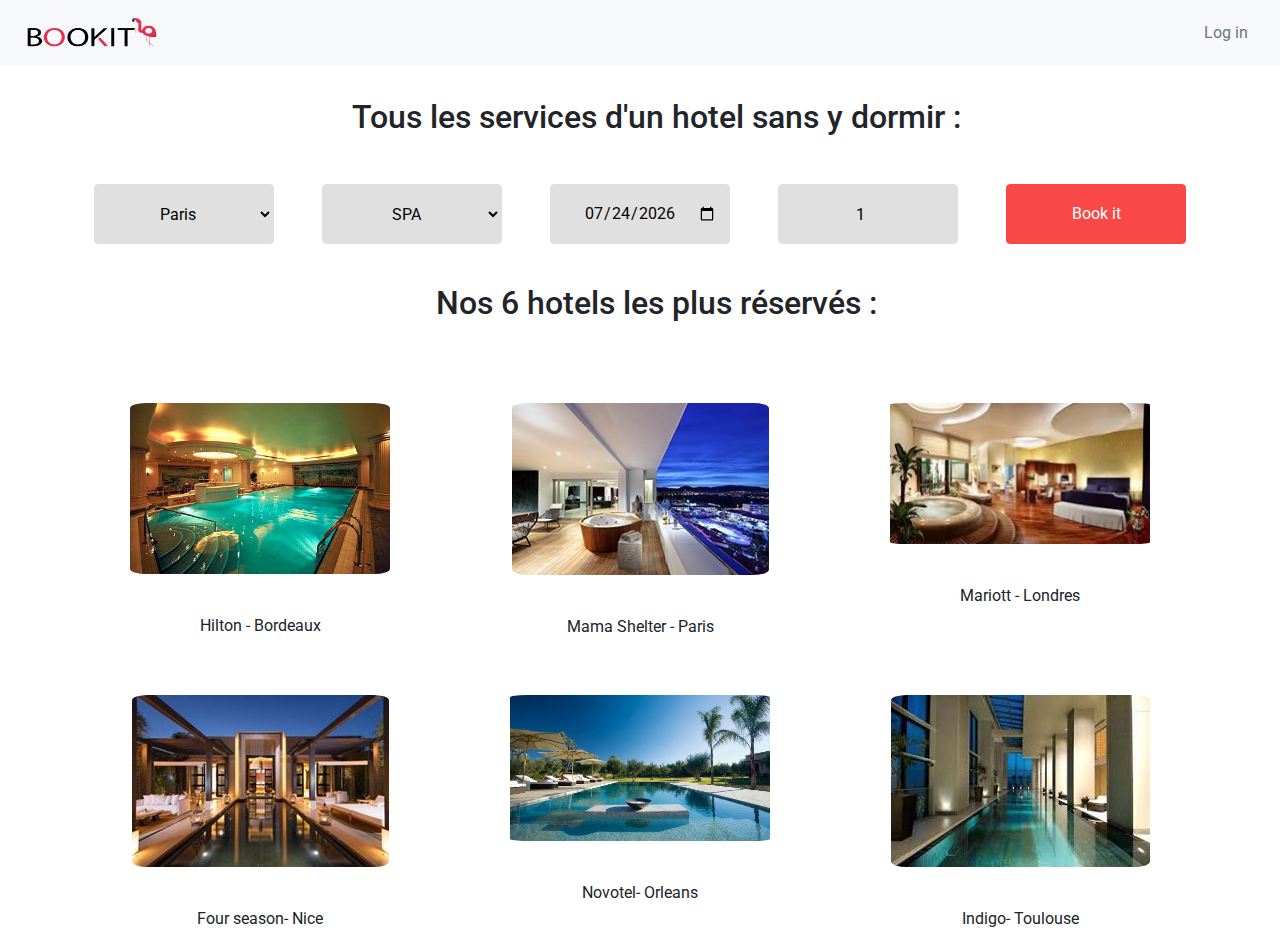
<file: index.html>
<!-- Bookit HomePage -->
<!DOCTYPE html>
<html>
  <head>
    <!-- Title -->
    <title>Bookit - Tous les services d'un hotel sans y dormir :</title>
    <!-- Required meta tags -->
    <meta charset="utf-8">
    <meta name="viewport" content="width=device-width, initial-scale=1, shrink-to-fit=no">
    <!-- Bootstrap CSS -->
    <link rel="stylesheet" href="https://maxcdn.bootstrapcdn.com/bootstrap/4.0.0/css/bootstrap.min.css" integrity="sha384-Gn5384xqQ1aoWXA+058RXPxPg6fy4IWvTNh0E263XmFcJlSAwiGgFAW/dAiS6JXm" crossorigin="anonymous">
    <!-- Stylesheet - bookit -->
    <link rel="stylesheet" type="text/css" href="css/style.css">

    <link href="https://fonts.googleapis.com/css?family=Roboto" rel="stylesheet"> 
  
  </head>
  <body>

<!----------------------NAVBAR ------------------------>
<nav class="navbar navbar-light bg-light sticky-top">
  <a class="navbar-brand" href="index.html">
    <img src="images/logo_bookit.png" width="150" height="40" class="d-inline-block align-top" alt="logo bookit">
  </a>

  <div>
        <a class="nav-link disabled" href="login.html">Log in</a>
  </div>
</nav>

<!---------------------------------------------------------------------------------------------------------------------------------->


<h2 class="text-center"> Tous les services d'un hotel sans y dormir :</h2>


<div class="container">
  <form action="searchresults.html">
  <div class="row text-center"> 
    <div class="col-12 col-sm-6 col-md-4 col-lg-4 col-xl p-2">
      <select name="Ville" id="Ville" class="btn btn-light form-findhotel">
        <option value="Paris">Paris</option>
        <option value="Marseille">Marseille</option>
        <option value="Lyon">Lyon</option>
        <option value="Toulouse">Toulouse</option>
        <option value="Nice">Nice</option>
        <option value="Nice">Orléan</option>
      </select>
    </div>

    <div class="col-12 col-sm-6 col-md-4 col-lg-4 col-xl p-2">
      <select name="Service" id="Service" class="btn btn-light form-findhotel">
        <option value="SPA">SPA</option>
        <option value="Piscine">Piscine</option>
        <option value="SalleDeSport">Salle de sport</option>
        <option value="Blanchisserie">Blanchisserie</option>
        <option value="Bar">Bar</option>
        <option value="Coworking">Coworking</option>
      </select>
    </div>

    <div class="col-12 col-sm-6 col-md-4 col-lg-4 col-xl p-2">
      <input id="date" type="date" name="date" class="form-findhotel btn form-findhotel">
    </div>

    <div class="col-12 col-sm-6 col-md-6 col-lg-6 col-xl p-2">
      <input id="number" type="number" min="1" max="5" class="btn btn-light form-findhotel" value="1" >
    </div>

    <div class="col-12 col-sm-12 col-md-6 col-lg-6 col-xl p-2">
      <!--<a href="searchresults.html" class="btn btn-light form-findhotel align-middle" id="btn-bookit">Book it</a>-->
      
          <input type="submit" value="Book it" class="btn btn-light form-findhotel" id="btn-bookit" />
      
     <!-- 
      <button class="btn btn-light form-findhotel" id="btn-bookit">BOOK IT</button> -->
    </div>

  </div>
  </form>
</div>



<!---------------------------------------------------------------------------------------------------------------------------------->


<h2 class="text-center">Nos 6 hotels les plus réservés :</h2>



<div class="container">
      <div class="row text-center">
        <div class="col-12 col-sm-6 col-md-6 col-lg-4">
          <img src="images/30421479_10155700262133732_1646939092_n.jpg" class="images-hotels">
          <p>Hilton - Bordeaux</p>
        </div>
        <div class="col-12 col-sm-6 col-md-6 col-lg-4">
          <img src="images/30422073_10155700262148732_1751275581_n.jpg" class="images-hotels">
          <p>Mama Shelter - Paris</p>
        </div>
        <div class="col-12 col-sm-6 col-md-6 col-lg-4">
          <img src="images/30429239_10155700262123732_147775874_n.jpg" class="images-hotels">
          <p>Mariott - Londres</p>
        </div>
        <div class="col-12 col-sm-6 col-md-6 col-lg-4">
          <img src="images/30429960_10155700262143732_349280690_n.jpg" class="images-hotels">
          <p>Four season- Nice</p>
        </div>

        <div class="col-12 col-sm-6 col-md-6 col-lg-4">
          <img src="images/30550282_10155700262193732_1306279853_o.jpg" class="images-hotels">
          <p>Novotel- Orleans</p>
        </div>

        <div class="col-12 col-sm-6 col-md-6 col-lg-4">
          <img src="images/30777036_10155700262118732_951967495_n.jpg" class="images-hotels">
          <p>Indigo- Toulouse</p>
        </div>

      </div>
    </div>

    <!-- Optional JavaScript -->
    <!-- jQuery first, then Popper.js, then Bootstrap JS -->
    <script src="https://code.jquery.com/jquery-3.2.1.slim.min.js" integrity="sha384-KJ3o2DKtIkvYIK3UENzmM7KCkRr/rE9/Qpg6aAZGJwFDMVNA/GpGFF93hXpG5KkN" crossorigin="anonymous"></script>
    <script src="https://cdnjs.cloudflare.com/ajax/libs/popper.js/1.12.9/umd/popper.min.js" integrity="sha384-ApNbgh9B+Y1QKtv3Rn7W3mgPxhU9K/ScQsAP7hUibX39j7fakFPskvXusvfa0b4Q" crossorigin="anonymous"></script>
    <script src="https://maxcdn.bootstrapcdn.com/bootstrap/4.0.0/js/bootstrap.min.js" integrity="sha384-JZR6Spejh4U02d8jOt6vLEHfe/JQGiRRSQQxSfFWpi1MquVdAyjUar5+76PVCmYl" crossorigin="anonymous"></script>


    <script>
      document.getElementById('date').valueAsDate = new Date();
    </script>

  </body>
</html>
</file>
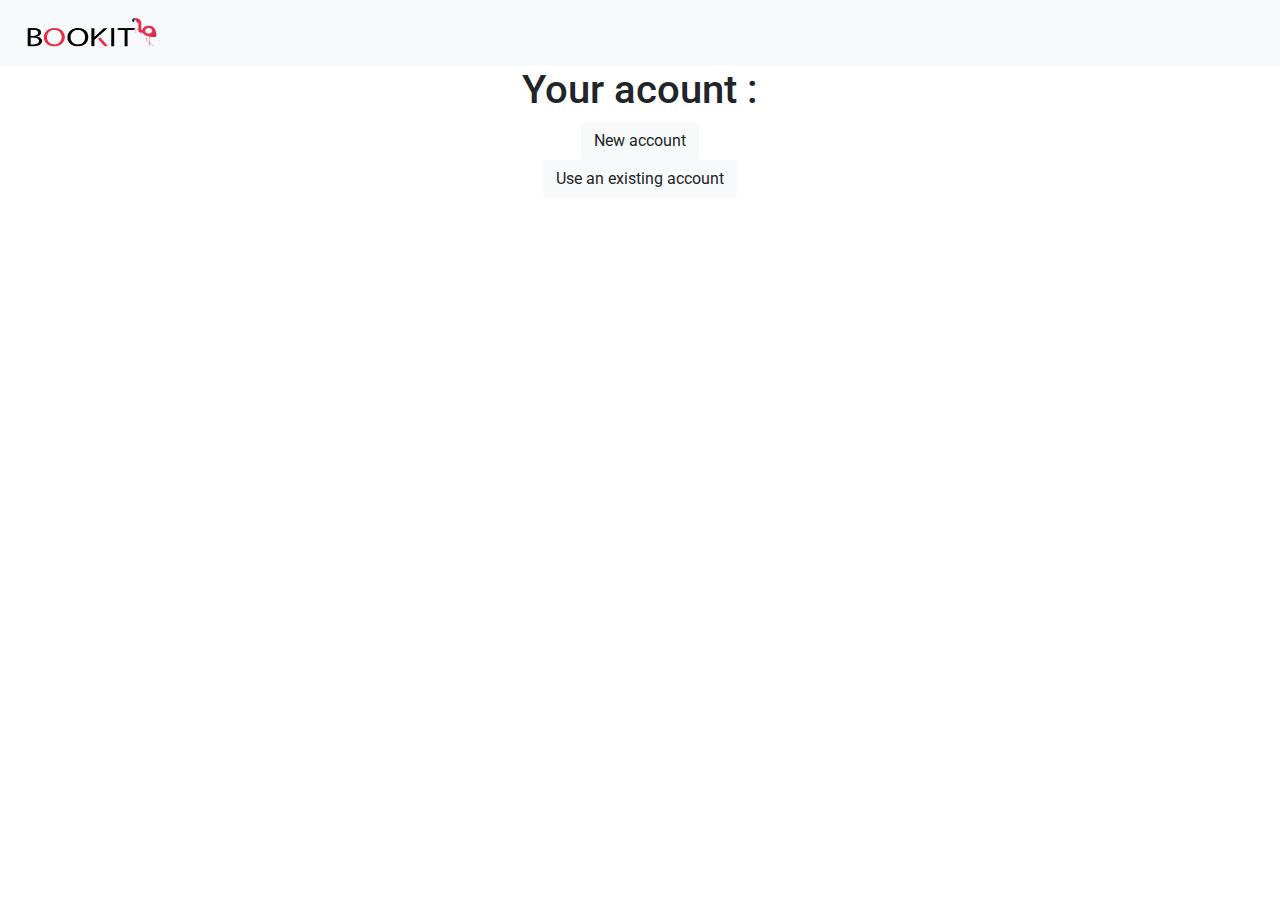
<file: login.html>
<!DOCTYPE html>
<html>
<head>
	<!-- Title -->
	<title>Bookit - Login</title>

	<meta charset="utf-8">
	<meta name="viewport" content="width=device-width, initial-scale=1, shrink-to-fit=no">
	<!-- Bootstrap CSS -->
	<link rel="stylesheet" href="https://maxcdn.bootstrapcdn.com/bootstrap/4.0.0/css/bootstrap.min.css" integrity="sha384-Gn5384xqQ1aoWXA+058RXPxPg6fy4IWvTNh0E263XmFcJlSAwiGgFAW/dAiS6JXm" crossorigin="anonymous">
	<!-- Stylesheet - bookit -->
	<link rel="stylesheet" type="text/css" href="css/style.css">

	<link href="https://fonts.googleapis.com/css?family=Roboto" rel="stylesheet"> 

</head>

<body>

	<!----------------------NAVBAR ------------------------>
	<nav class="navbar navbar-light bg-light sticky-top">
		<a class="navbar-brand" href="index.html">
			<img src="images/logo_bookit.png" width="150" height="40" class="d-inline-block align-top" alt="logo bookit">
		</a>
	</nav>

	<!---------------------------------------------------------------------------------------------------------------------------------->


	<div id="login_form">

		<h1>
			Your acount :
		</h1>

		<div class="container text-center">
			<div class="row text-center"> 
				<div class="col-12">
					<a href="http://google.com" class="btn btn-light">New account</a>
				</div>

				<div class="col-12">
					<a href="http://google.com" class="btn btn-light">Use an existing account</a>
				</div>
			</div>
		</div>
	</div>
</body>
</html>
</file>
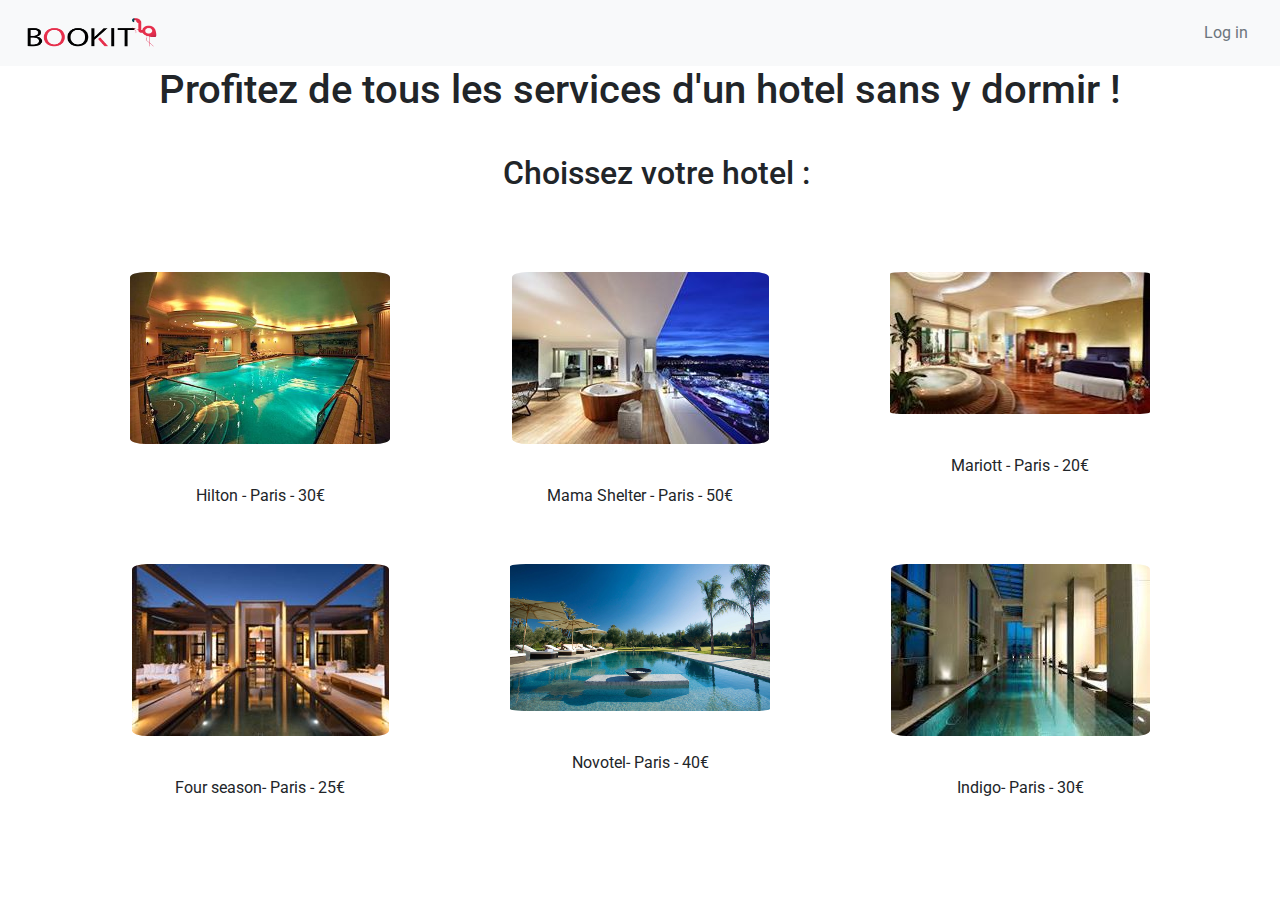
<file: searchresults.html>
<!-- Bookit HomePage -->
<!DOCTYPE html>
<html>
  <head>
    <!-- Title -->
    <title>Bookit - Résultats de votre recherche</title>
    <!-- Required meta tags -->
    <meta charset="utf-8">
    <meta name="viewport" content="width=device-width, initial-scale=1, shrink-to-fit=no">
    <!-- Bootstrap CSS -->
    <link rel="stylesheet" href="https://maxcdn.bootstrapcdn.com/bootstrap/4.0.0/css/bootstrap.min.css" integrity="sha384-Gn5384xqQ1aoWXA+058RXPxPg6fy4IWvTNh0E263XmFcJlSAwiGgFAW/dAiS6JXm" crossorigin="anonymous">
    <!-- Stylesheet - bookit -->
    <link rel="stylesheet" type="text/css" href="css/style.css">

    <link href="https://fonts.googleapis.com/css?family=Roboto" rel="stylesheet"> 
  
  </head>
  <body>

<!----------------------NAVBAR ------------------------>
<nav class="navbar navbar-light bg-light sticky-top">
  <a class="navbar-brand" href="index.html">
    <img src="images/logo_bookit.png" width="150" height="40" class="d-inline-block align-top" alt="logo bookit">
  </a>

  <div>
        <a class="nav-link disabled" href="login.html">Log in</a>
  </div>
</nav>

<!---------------------------------------------------------------------------------------------------------------------------------->

<h1 class="text-center"> Profitez de tous les services d'un hotel sans y dormir !</h1>
<h2 class="text-center"> Choissez votre hotel :</h2>


<div class="container">
      <div class="row text-center">
        <div class="col-12 col-sm-6 col-md-6 col-lg-4">
          <img src="images/30421479_10155700262133732_1646939092_n.jpg" class="images-hotels">
          <p>Hilton - Paris - 30€ </p>
        </div>
        <div class="col-12 col-sm-6 col-md-6 col-lg-4">
          <img src="images/30422073_10155700262148732_1751275581_n.jpg" class="images-hotels">
          <p>Mama Shelter - Paris - 50€ </p>
        </div>
        <div class="col-12 col-sm-6 col-md-6 col-lg-4">
          <img src="images/30429239_10155700262123732_147775874_n.jpg" class="images-hotels">
          <p>Mariott - Paris - 20€ </p>
        </div>
        <div class="col-12 col-sm-6 col-md-6 col-lg-4">
          <img src="images/30429960_10155700262143732_349280690_n.jpg" class="images-hotels">
          <p>Four season- Paris - 25€ </p>
        </div>

        <div class="col-12 col-sm-6 col-md-6 col-lg-4">
          <img src="images/30550282_10155700262193732_1306279853_o.jpg" class="images-hotels">
          <p>Novotel- Paris - 40€ </p>
        </div>

        <div class="col-12 col-sm-6 col-md-6 col-lg-4">
          <img src="images/30777036_10155700262118732_951967495_n.jpg" class="images-hotels">
          <p>Indigo- Paris - 30€ </p>
        </div>

      </div>
    </div>

    <!-- Optional JavaScript -->
    <!-- jQuery first, then Popper.js, then Bootstrap JS -->
    <script src="https://code.jquery.com/jquery-3.2.1.slim.min.js" integrity="sha384-KJ3o2DKtIkvYIK3UENzmM7KCkRr/rE9/Qpg6aAZGJwFDMVNA/GpGFF93hXpG5KkN" crossorigin="anonymous"></script>
    <script src="https://cdnjs.cloudflare.com/ajax/libs/popper.js/1.12.9/umd/popper.min.js" integrity="sha384-ApNbgh9B+Y1QKtv3Rn7W3mgPxhU9K/ScQsAP7hUibX39j7fakFPskvXusvfa0b4Q" crossorigin="anonymous"></script>
    <script src="https://maxcdn.bootstrapcdn.com/bootstrap/4.0.0/js/bootstrap.min.js" integrity="sha384-JZR6Spejh4U02d8jOt6vLEHfe/JQGiRRSQQxSfFWpi1MquVdAyjUar5+76PVCmYl" crossorigin="anonymous"></script>


    <script>
      document.getElementById('date').valueAsDate = new Date();
    </script>

  </body>
</html>
</file>
<file: css/style.css>
.form-findhotel{
	background-color: #e0e0e0 ;
	height: 60px ;
	width:180px ;
	color: black ;
	font-family: 'Roboto', sans-serif;
	border-color: #e0e0e0 ;
	border-width: 1px ;
	/*align-items: center ;*/
	/*display: inline-flex;*/
}

#id_form-findhotel{
	align-content: center;
}

#btn-bookit{
	border-color: #fa4848 ;
	border-width: 1px ;
	background-color: #fa4848;
	color: white ;

	display: inline-block;
	vertical-align: middle;

	display:inline-block;
	vertical-align:middle;
	align-items: flex-start;



}

#btn-bookit:hover{

	background-color: white;
	color:  #fa4848 ;

}

.images-hotels{
	padding: 20px ;
	margin: 20px ;
	max-width: 300px ;
	height: auto ;
	border-radius: 12% ;
	border-width: 30px ;
	border-color: black ;
}

.images-hotels:hover{
	opacity: 0.7 ;
}

h2{
	text-align: center;
	padding: 1em ;
	padding-left: 2em ;
	font-family: 'Roboto', sans-serif;
}

h1{
	text-align: center;
	font-family: 'Roboto', sans-serif;
}

#login_form{

}
</file>
